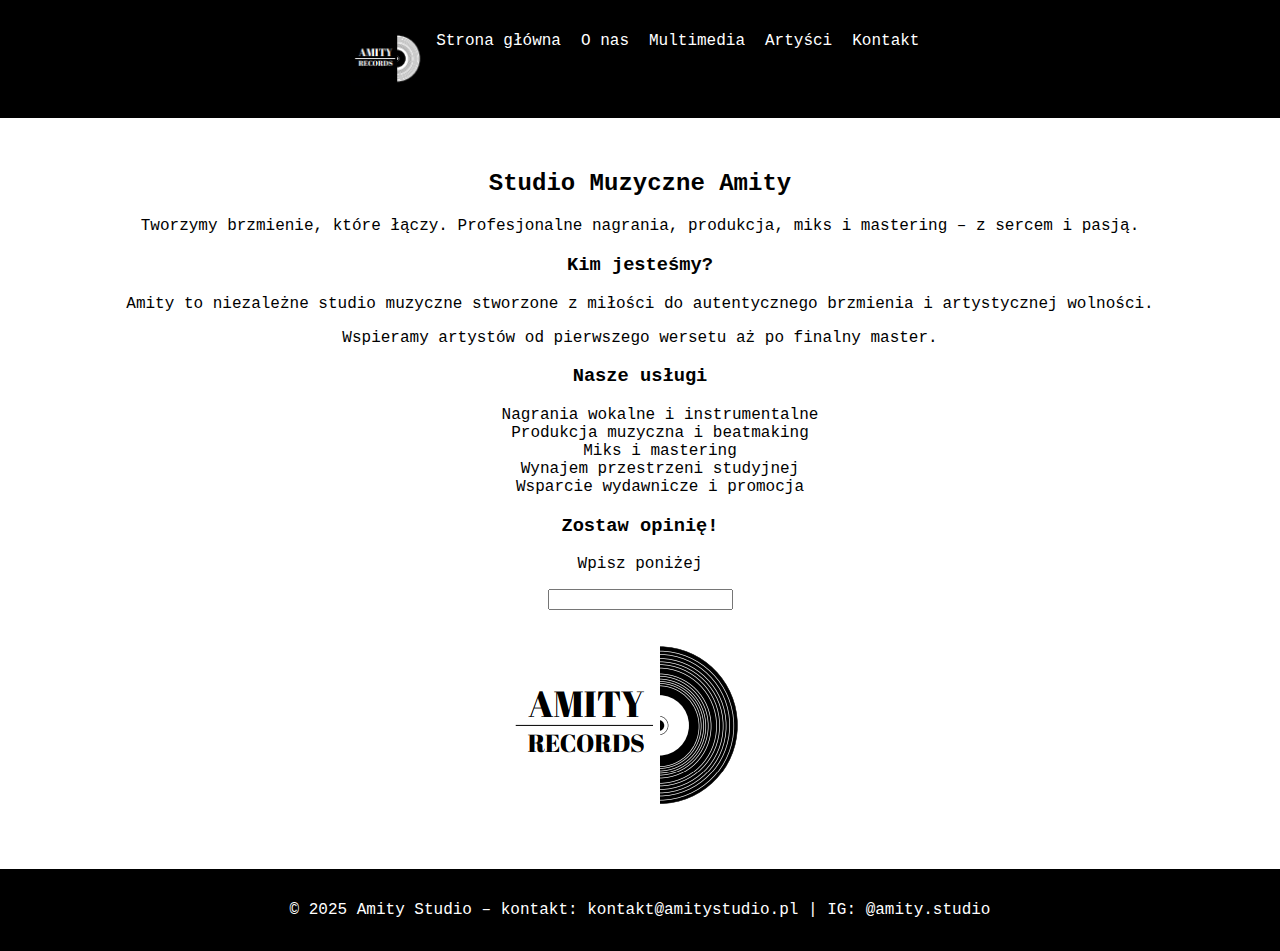
<file: index.html>
<!DOCTYPE html>
<html lang="pl">
<head>
  <meta charset="UTF-8" />
  <meta name="viewport" content="width=device-width, initial-scale=1.0" />
  <title>AMITY Records</title>
  <link rel="stylesheet" href="css.css" />
</head>
<body>
  <header>
    <nav>
      <ul>
        <img src="logobl.png" alt="Logo AMITY Records" id="logobl" />
        <li><a href="index.html">Strona główna</a></li>
        <li><a href="o-nas.html">O nas</a></li>
        <li><a href="multimedia.html">Multimedia</a></li>
       <li><a href="artysci.html">Artyści</a></li>
        <li><a href="kontakt.html">Kontakt</a></li>
      </ul>
    </nav>
  </header>

  <main>
    
  <section class="hero">
    <h2>Studio Muzyczne Amity</h2>
    <p>Tworzymy brzmienie, które łączy. Profesjonalne nagrania, produkcja, miks i mastering – z sercem i pasją.</p>
  </section>

  <section class="about">
    <h3>Kim jesteśmy?</h3>
    <p>Amity to niezależne studio muzyczne stworzone z miłości do autentycznego brzmienia i artystycznej wolności. </p>
      <p></p>Wspieramy artystów od pierwszego wersetu aż po finalny master.</p>
  </section>

  <section class="services">
    <h3>Nasze usługi</h3>
    <ul style="list-style-type:none">
      <li>Nagrania wokalne i instrumentalne</li>
      <li>Produkcja muzyczna i beatmaking</li>
      <li>Miks i mastering</li>
      <li>Wynajem przestrzeni studyjnej</li>
      <li>Wsparcie wydawnicze i promocja</li>
    </ul>
  </section>
  <h3>
    Zostaw opinię!
  </h3>
<p><label for="">Wpisz poniżej</label><br></p>
         <input type="text" id="fname" name="fname"><br>
    <img src="logo.png" alt="Logo AMITY Records" />
  </main>

  <footer>
    <p>&copy; 2025 Amity Studio – kontakt: kontakt@amitystudio.pl | IG: @amity.studio</p>
  </footer>
</body>
</html>
</file>
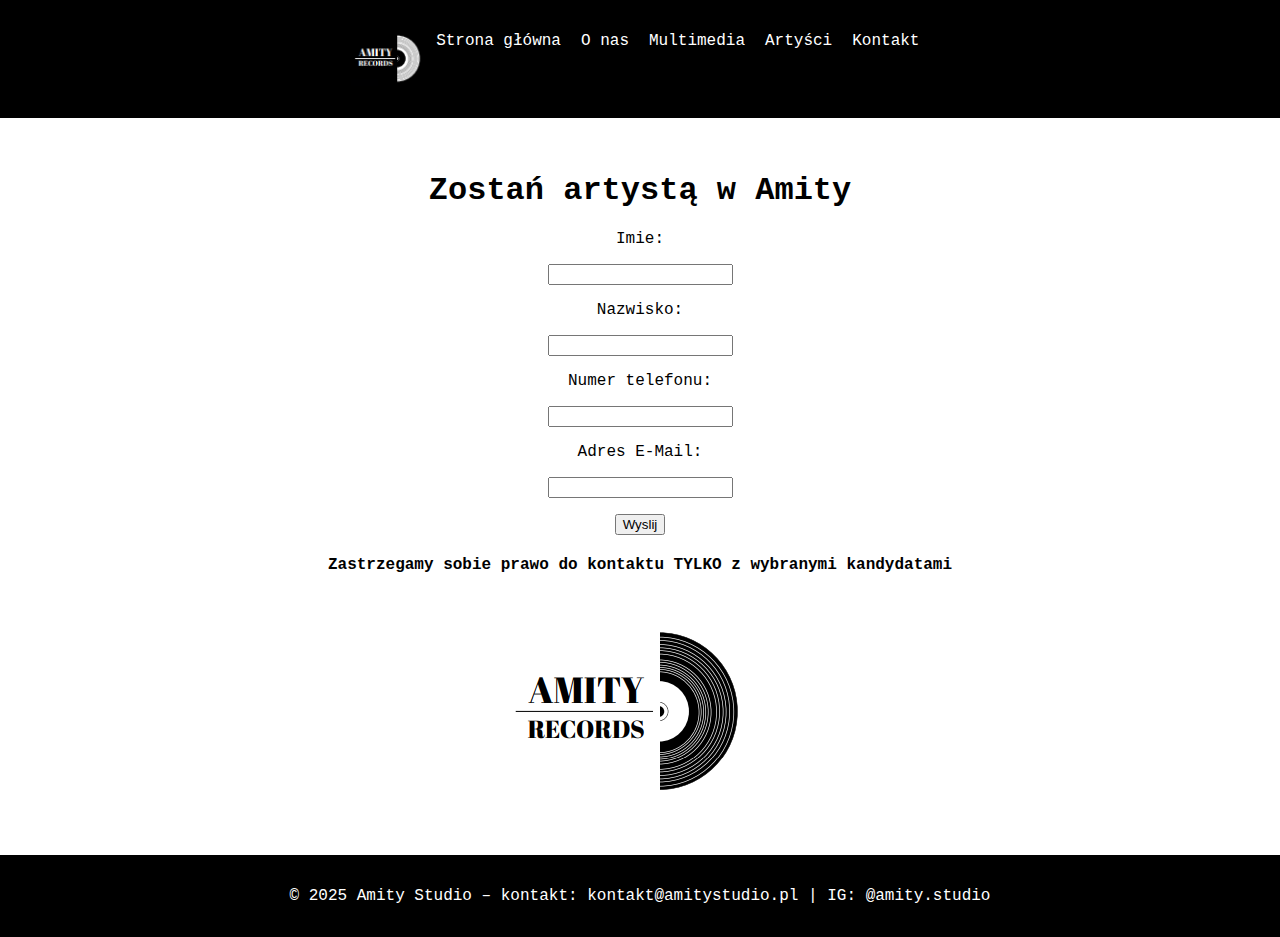
<file: formularz.html>
<!DOCTYPE html>
<html lang="pl">
<head>
  <meta charset="UTF-8" />
  <meta name="viewport" content="width=device-width, initial-scale=1.0" />
  <title>AMITY Records</title>
  <link rel="stylesheet" href="css.css" />
</head>
<body>
  <header>
    <nav>
      <ul>
     <img src="logobl.png" alt="Logo AMITY Records" id="logobl" />
        <li><a href="html.html">Strona główna</a></li>
        <li><a href="o-nas.html">O nas</a></li>
        <li><a href="multimedia.html">Multimedia</a></li>
        <li><a href="artysci.html">Artyści</a></li>
        <li><a href="kontakt.html">Kontakt</a></li>
      </ul>
    </nav>
  </header>

  <main>
    <h1>Zostań artystą w Amity</h1>
    <form>
         <p><label for="fname">Imie:</label><br></p>
         <input type="text" id="fname" name="fname"><br>
         <p></p><label for="lname">Nazwisko:</label><br></p>
         <input type="text" id="lname" name="lname">
          </form>
  <form>
    
         <p></p><label for="phone">Numer telefonu:</label><br> </p>
         <input type="text" id="phone" name="phone"><br>
        <p><label for="email">Adres E-Mail:</label><br></p>
         <input type="text" id="email" name="email">
    </form>

    <p><button>Wyslij</button></p>
    <h4>Zastrzegamy sobie prawo do kontaktu TYLKO z wybranymi kandydatami</h4>
    
    <img src="logo.png" alt="Logo AMITY Records" />
  </main>

  <footer>
    <p>&copy; 2025 Amity Studio – kontakt: kontakt@amitystudio.pl | IG: @amity.studio</p>
  </footer>
</body>
</html>
</file>
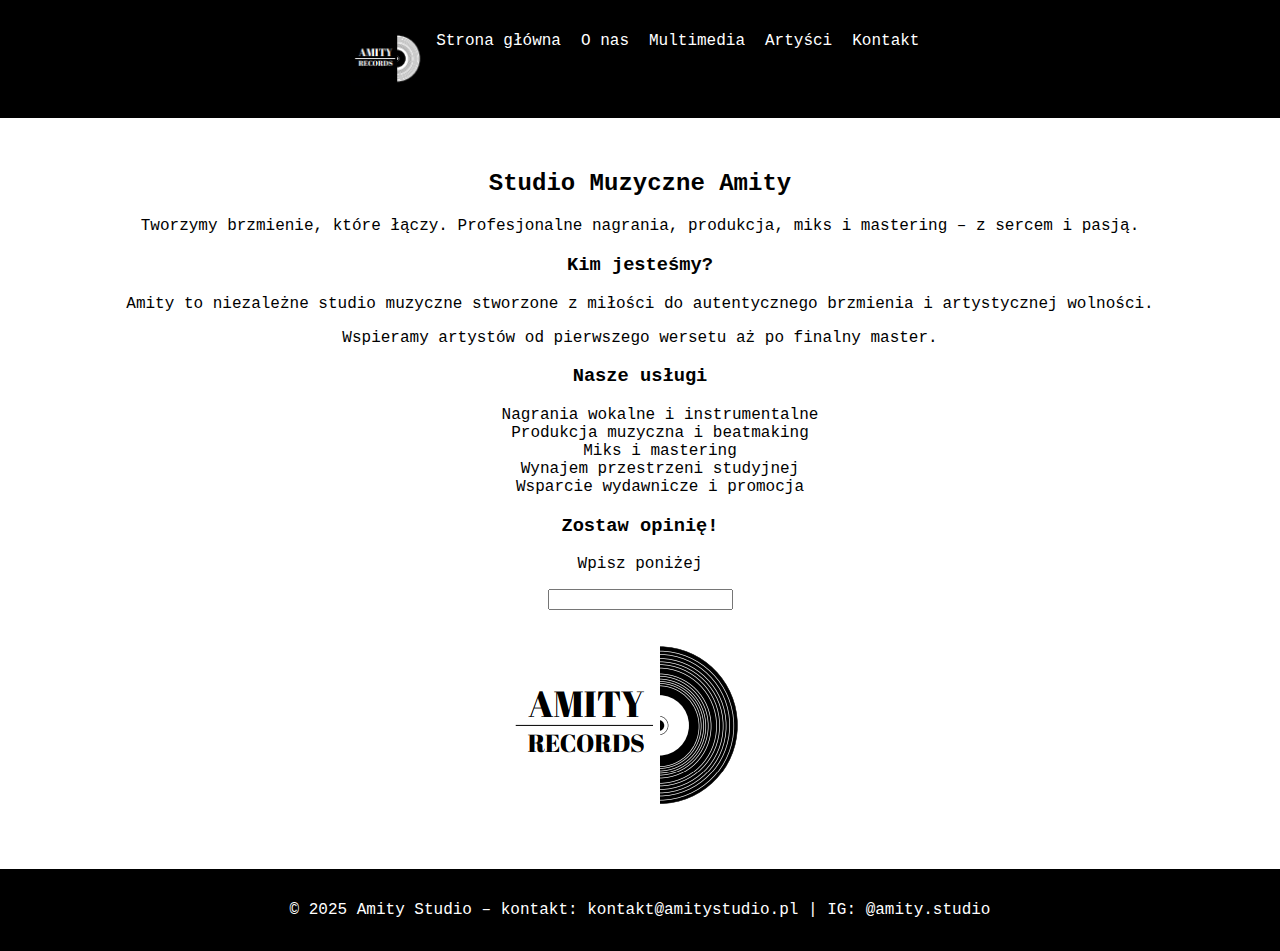
<file: html.html>
<!DOCTYPE html>
<html lang="pl">
<head>
  <meta charset="UTF-8" />
  <meta name="viewport" content="width=device-width, initial-scale=1.0" />
  <title>AMITY Records</title>
  <link rel="stylesheet" href="css.css" />
</head>
<body>
  <header>
    <nav>
      <ul>
        <img src="logobl.png" alt="Logo AMITY Records" id="logobl" />
        <li><a href="html.html">Strona główna</a></li>
        <li><a href="o-nas.html">O nas</a></li>
        <li><a href="multimedia.html">Multimedia</a></li>
       <li><a href="artysci.html">Artyści</a></li>
        <li><a href="kontakt.html">Kontakt</a></li>
      </ul>
    </nav>
  </header>

  <main>
    
  <section class="hero">
    <h2>Studio Muzyczne Amity</h2>
    <p>Tworzymy brzmienie, które łączy. Profesjonalne nagrania, produkcja, miks i mastering – z sercem i pasją.</p>
  </section>

  <section class="about">
    <h3>Kim jesteśmy?</h3>
    <p>Amity to niezależne studio muzyczne stworzone z miłości do autentycznego brzmienia i artystycznej wolności. </p>
      <p></p>Wspieramy artystów od pierwszego wersetu aż po finalny master.</p>
  </section>

  <section class="services">
    <h3>Nasze usługi</h3>
    <ul style="list-style-type:none">
      <li>Nagrania wokalne i instrumentalne</li>
      <li>Produkcja muzyczna i beatmaking</li>
      <li>Miks i mastering</li>
      <li>Wynajem przestrzeni studyjnej</li>
      <li>Wsparcie wydawnicze i promocja</li>
    </ul>
  </section>
  <h3>
    Zostaw opinię!
  </h3>
<p><label for="">Wpisz poniżej</label><br></p>
         <input type="text" id="fname" name="fname"><br>
    <img src="logo.png" alt="Logo AMITY Records" />
  </main>

  <footer>
    <p>&copy; 2025 Amity Studio – kontakt: kontakt@amitystudio.pl | IG: @amity.studio</p>
  </footer>
</body>
</html>
</file>
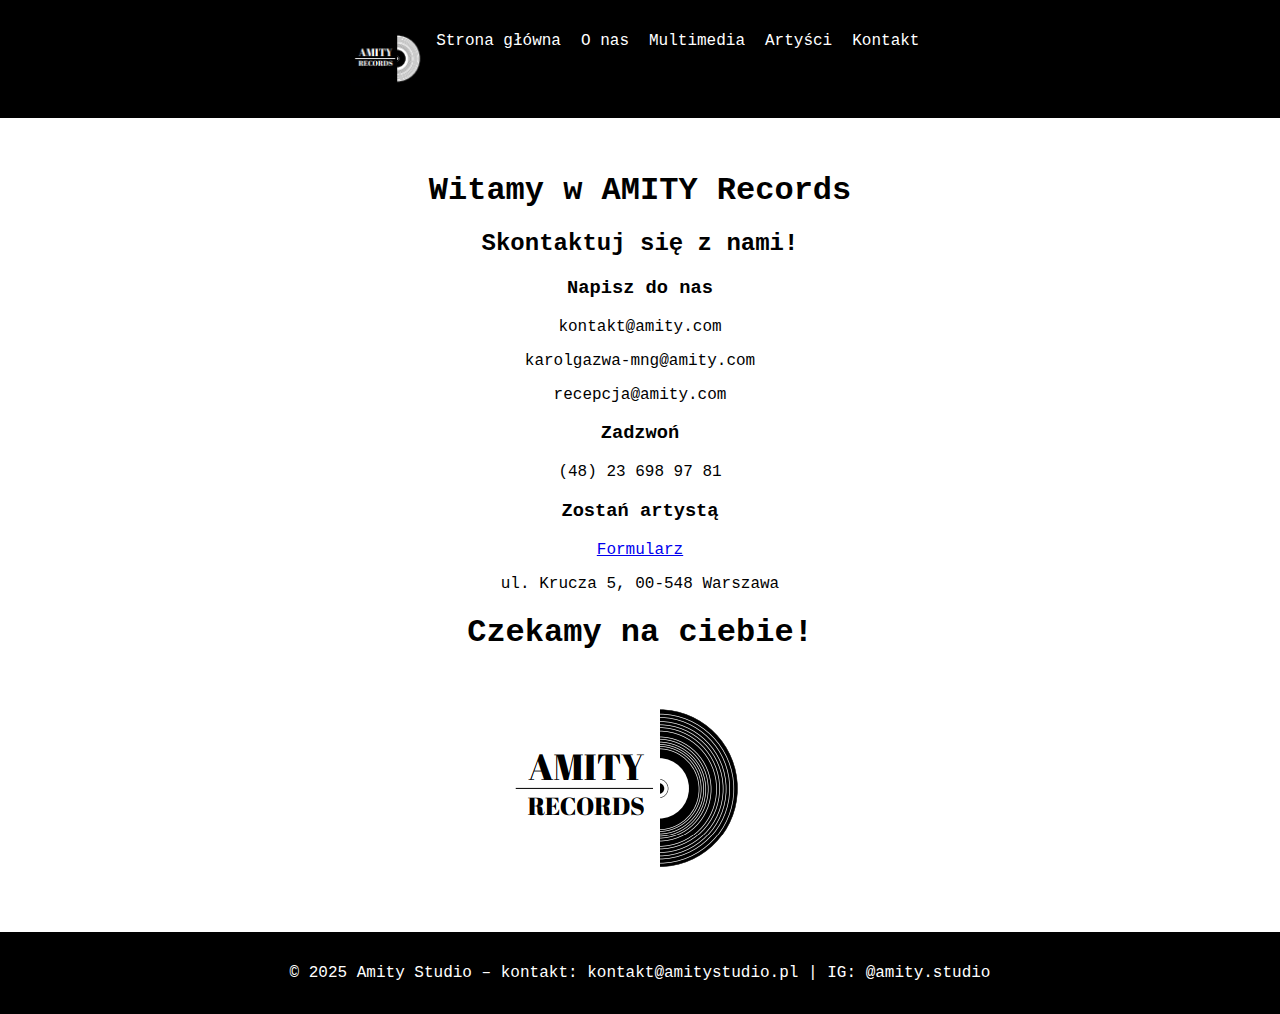
<file: kontakt.html>
<!DOCTYPE html>
<html lang="pl">
<head>
  <meta charset="UTF-8" />
  <meta name="viewport" content="width=device-width, initial-scale=1.0" />
  <title>AMITY Records</title>
  <link rel="stylesheet" href="css.css" />
</head>
<body>
  <header>
    <nav>
      <ul>
     <img src="logobl.png" alt="Logo AMITY Records" id="logobl" />
        <li><a href="html.html">Strona główna</a></li>
        <li><a href="o-nas.html">O nas</a></li>
        <li><a href="multimedia.html">Multimedia</a></li>
     <li><a href="artysci.html">Artyści</a></li>
        <li><a href="kontakt.html">Kontakt</a></li>
      </ul>
    </nav>
  </header>

  <main>
    <h1>Witamy w AMITY Records</h1>
    <h2>Skontaktuj się z nami!</h2>
    <h3>Napisz do nas</h3>
        <p>kontakt@amity.com</p>
        <p>karolgazwa-mng@amity.com</p>
        <p>recepcja@amity.com</p>
    <h3>Zadzwoń</h3>
        <p>(48) 23 698 97 81</p>

        <h3>Zostań artystą</h3>
        <a href="formularz.html" class="button">Formularz</a>
       
        <p>ul. Krucza 5, 00-548 Warszawa</p>

        <h1>Czekamy na ciebie!</h1>
        
        
    <img src="logo.png" alt="Logo AMITY Records" />
  </main>

  <footer>
    <p>&copy; 2025 Amity Studio – kontakt: kontakt@amitystudio.pl | IG: @amity.studio</p>
  </footer>
</body>
</html>
</file>
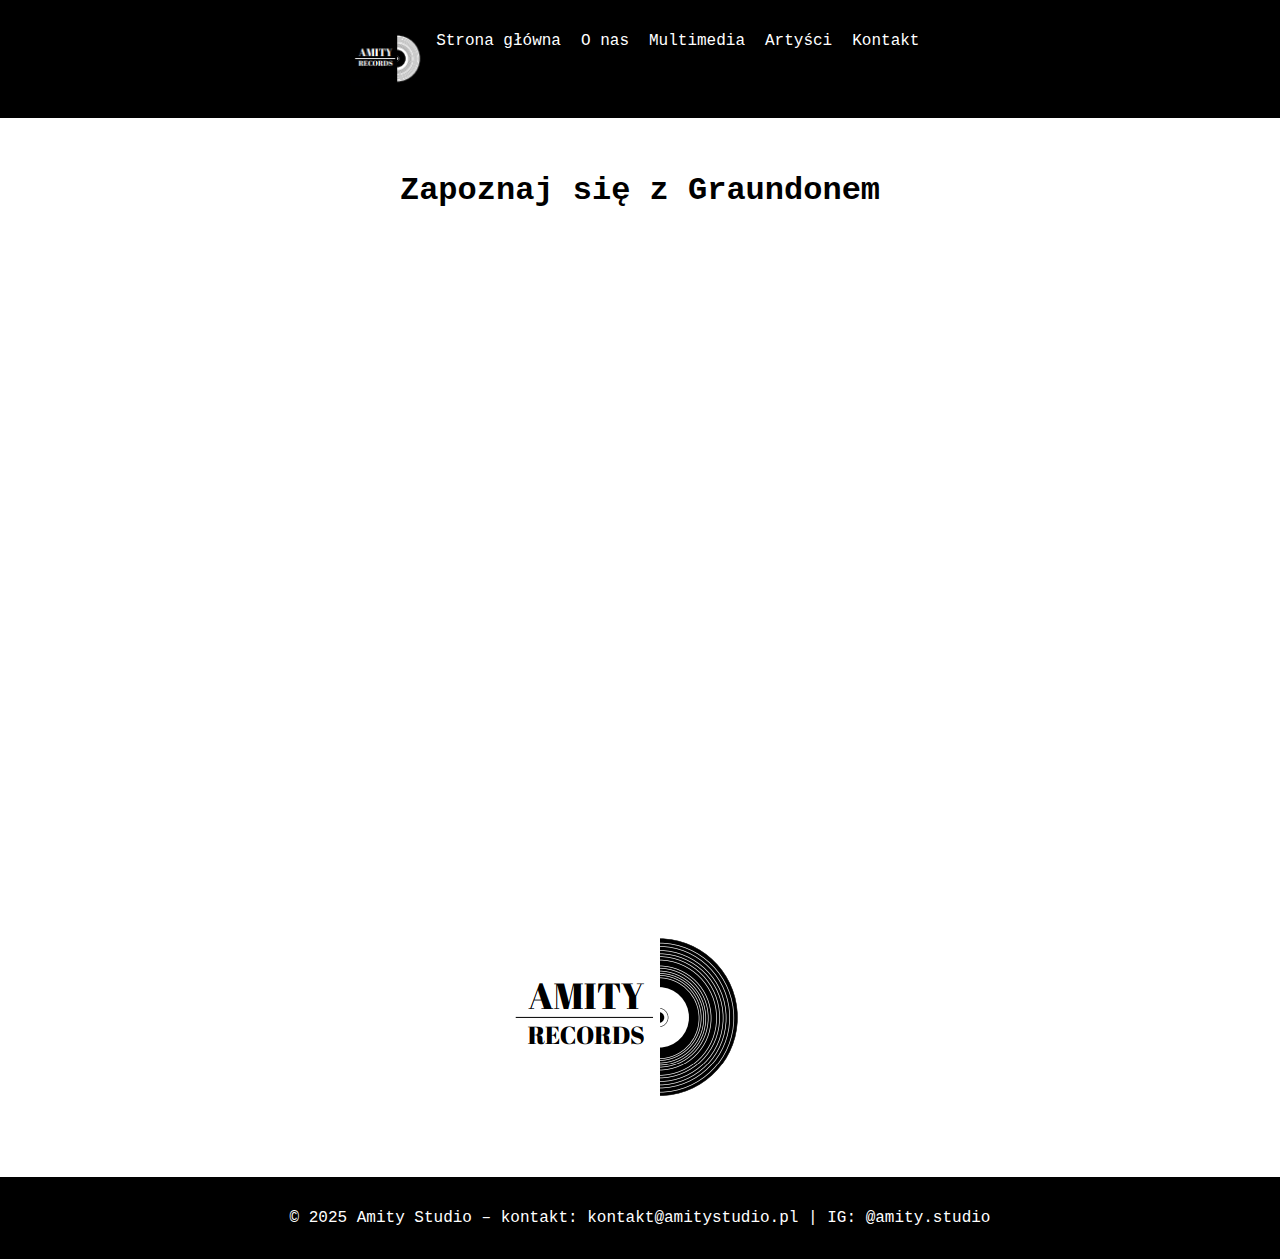
<file: multimedia.html>
<!DOCTYPE html>
<html lang="pl">
<head>
  <meta charset="UTF-8" />
  <meta name="viewport" content="width=device-width, initial-scale=1.0" />
  <title>AMITY Records</title>
  <link rel="stylesheet" href="css.css" />
</head>
<body>
  <header>
    <nav>
      <ul>
   <img src="logobl.png" alt="Logo AMITY Records" id="logobl" />
        <li><a href="html.html">Strona główna</a></li>
        <li><a href="o-nas.html">O nas</a></li>
        <li><a href="multimedia.html">Multimedia</a></li>
        <li><a href="artysci.html">Artyści</a></li>
        <li><a href="kontakt.html">Kontakt</a></li>
      </ul>
    </nav>
  </header>

  <main>
    <h1>Zapoznaj się z Graundonem</h1>
    <iframe width="560" height="315" src="https://www.youtube.com/embed/5Tmk8k9VHkE?si=g0hciDMGZ1xjEVHG" title="YouTube video player" frameborder="0" allow="accelerometer; autoplay; clipboard-write; encrypted-media; gyroscope; picture-in-picture; web-share" referrerpolicy="strict-origin-when-cross-origin" allowfullscreen></iframe>
    <iframe width="560" height="315" src="https://www.youtube.com/embed/IKZ8dBHGWXs?si=Acyu2TFkQy868Njy" title="YouTube video player" frameborder="0" allow="accelerometer; autoplay; clipboard-write; encrypted-media; gyroscope; picture-in-picture; web-share" referrerpolicy="strict-origin-when-cross-origin" allowfullscreen></iframe>
    <p></p>
    <iframe width="560" height="315" src="https://www.youtube.com/embed/4yaWce6shuc?si=x9jXtBXTs2JfqpDI" title="YouTube video player" frameborder="0" allow="accelerometer; autoplay; clipboard-write; encrypted-media; gyroscope; picture-in-picture; web-share" referrerpolicy="strict-origin-when-cross-origin" allowfullscreen></iframe>
    <iframe width="560" height="315" src="https://www.youtube.com/embed/1feYzEK2e-M?si=dO1Zo_beI9jnmAZs" title="YouTube video player" frameborder="0" allow="accelerometer; autoplay; clipboard-write; encrypted-media; gyroscope; picture-in-picture; web-share" referrerpolicy="strict-origin-when-cross-origin" allowfullscreen></iframe>
    <p><img src="logo.png" alt="Logo AMITY Records" /></p>
  </main>

  <footer>
    <p>&copy; 2025 Amity Studio – kontakt: kontakt@amitystudio.pl | IG: @amity.studio</p>
  </footer>
</body>
</html>
</file>
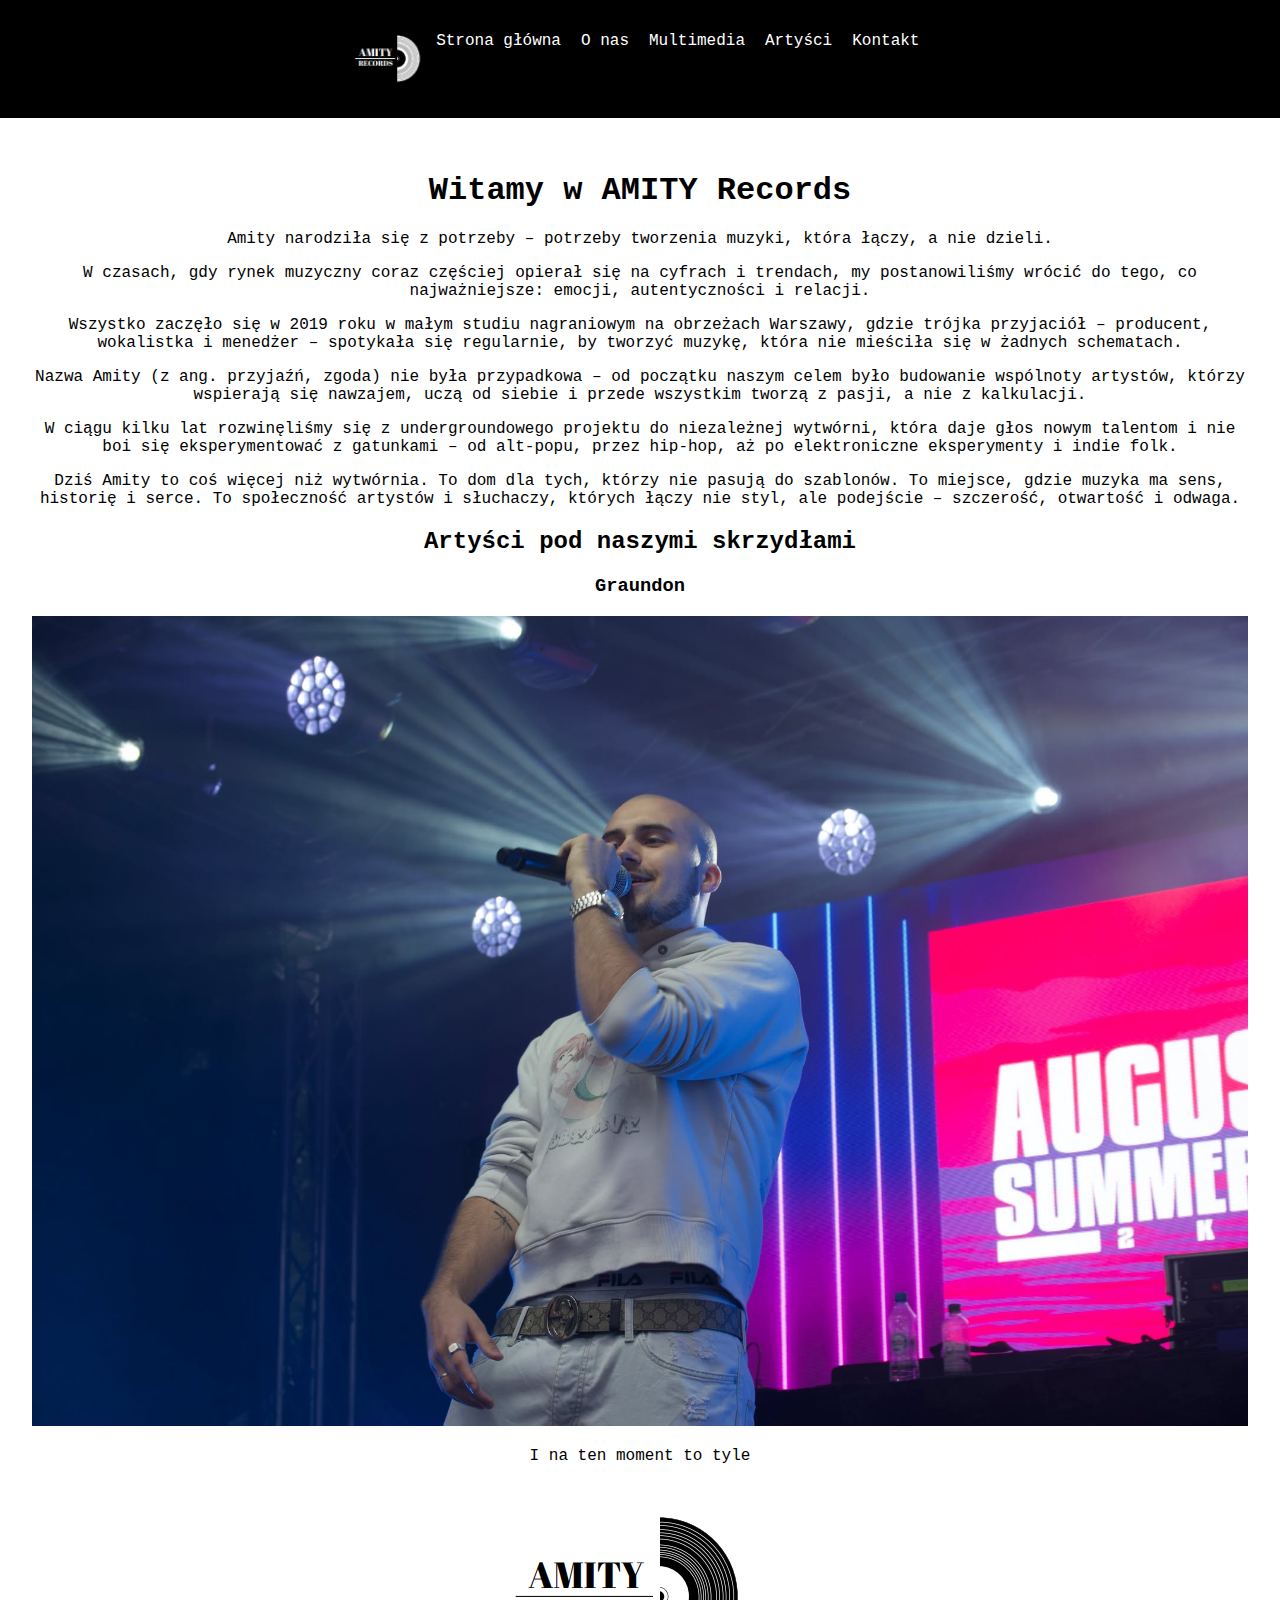
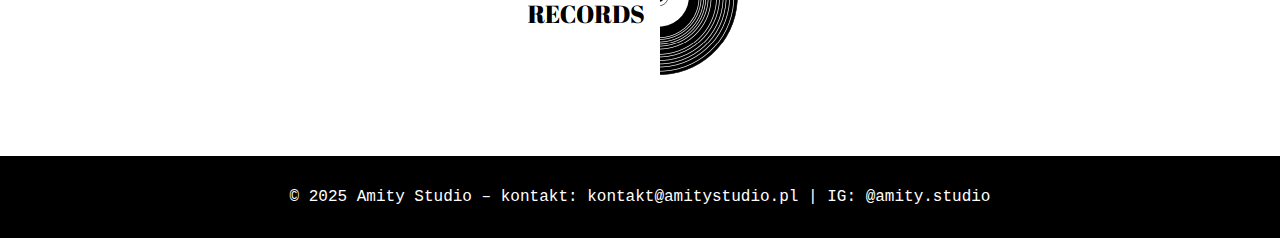
<file: o-nas.html>
<!DOCTYPE html>
<html lang="pl">
<head>
  <meta charset="UTF-8" />
  <meta name="viewport" content="width=device-width, initial-scale=1.0" />
  <title>AMITY Records</title>
  <link rel="stylesheet" href="css.css" />
</head>
<body>
  <header>
    <nav>
      <ul>
  <img src="logobl.png" alt="Logo AMITY Records" id="logobl" />
        <li><a href="index.html">Strona główna</a></li>
        <li><a href="o-nas.html">O nas</a></li>
        <li><a href="multimedia.html">Multimedia</a></li>
        <li><a href="artysci.html">Artyści</a></li>
        <li><a href="kontakt.html">Kontakt</a></li>
      </ul>
    </nav>
  </header>

  <main>
    <h1>Witamy w AMITY Records</h1>

    <p>Amity narodziła się z potrzeby – potrzeby tworzenia muzyki, która łączy, a nie dzieli. </p>
       <p>W czasach, gdy rynek muzyczny coraz częściej opierał się na cyfrach i trendach, my postanowiliśmy wrócić do tego, co najważniejsze: emocji, autentyczności i relacji.</p>

<p>Wszystko zaczęło się w 2019 roku w małym studiu nagraniowym na obrzeżach Warszawy, gdzie trójka przyjaciół – producent, wokalistka i menedżer – spotykała się regularnie, by tworzyć muzykę, która nie mieściła się w żadnych schematach.</p> 
Nazwa Amity (z ang. przyjaźń, zgoda) nie była przypadkowa – od początku naszym celem było budowanie wspólnoty artystów, którzy wspierają się nawzajem, uczą od siebie i przede wszystkim tworzą z pasji, a nie z kalkulacji.

<p>W ciągu kilku lat rozwinęliśmy się z undergroundowego projektu do niezależnej wytwórni, która daje głos nowym talentom i nie boi się eksperymentować z gatunkami – od alt-popu, przez hip-hop, aż po elektroniczne eksperymenty i indie folk. </p>

<p>Dziś Amity to coś więcej niż wytwórnia. To dom dla tych, którzy nie pasują do szablonów. To miejsce, gdzie muzyka ma sens, historię i serce. To społeczność artystów i słuchaczy, których łączy nie styl, ale podejście – szczerość, otwartość i odwaga.</p>

<H2>Artyści pod naszymi skrzydłami</H2>
<h3>Graundon</h3>
    <img src="graundon.jpg" alt="grubylysy" />
<p>I na ten moment to tyle</p>

<p><img src="logo.png" alt="Logo AMITY Records" /></p>
  </main>

  <footer>
    <p>&copy; 2025 Amity Studio – kontakt: kontakt@amitystudio.pl | IG: @amity.studio</p>
  </footer>
</body>
</html>
</file>
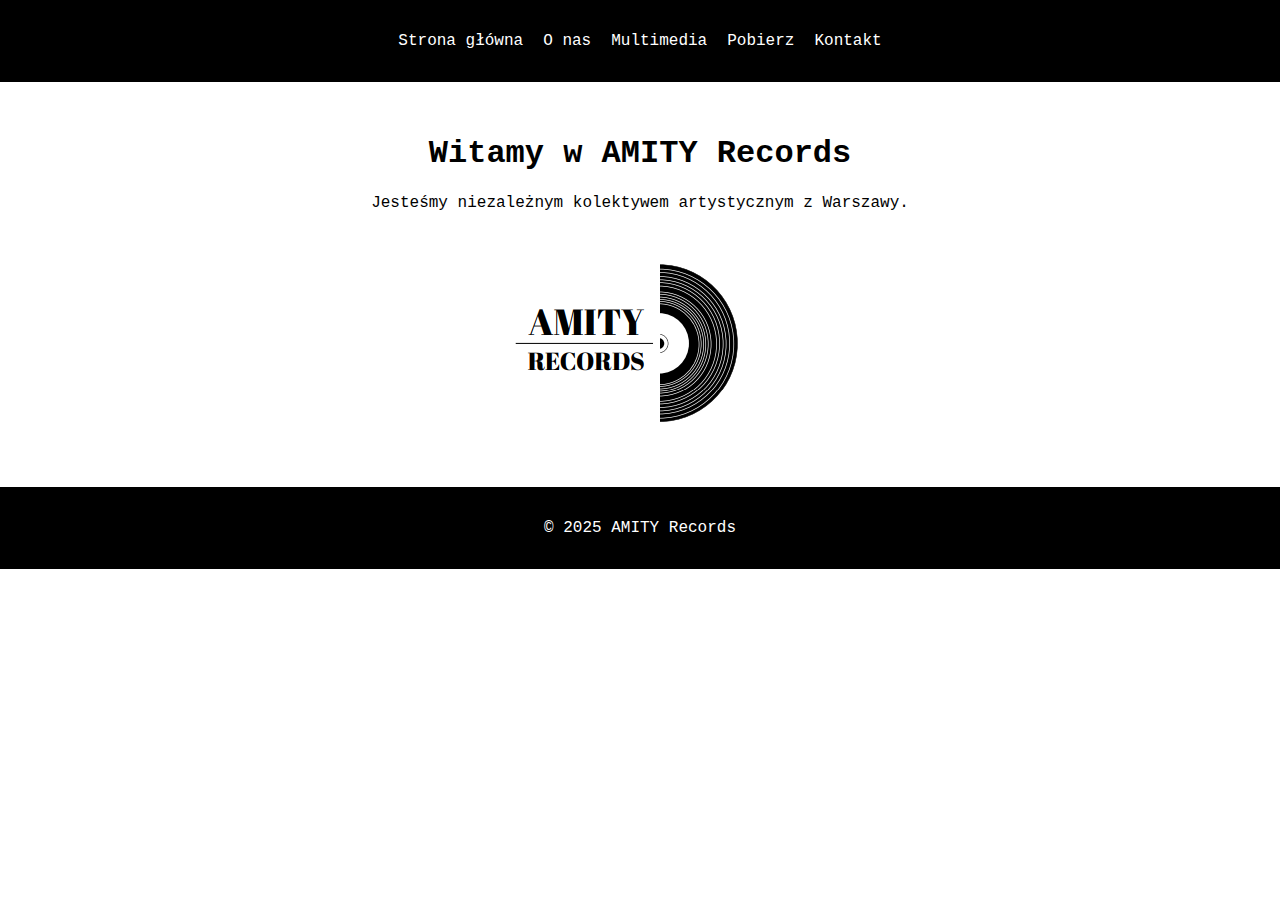
<file: pobierz.html>
<!DOCTYPE html>
<html lang="pl">
<head>
  <meta charset="UTF-8" />
  <meta name="viewport" content="width=device-width, initial-scale=1.0" />
  <title>AMITY Records</title>
  <link rel="stylesheet" href="css.css" />
</head>
<body>
  <header>
    <nav>
      <ul>
   
        <li><a href="html.html">Strona główna</a></li>
        <li><a href="o-nas.html">O nas</a></li>
        <li><a href="multimedia.html">Multimedia</a></li>
      <li><a href="artysci.html">Pobierz</a></li>
        <li><a href="kontakt.html">Kontakt</a></li>
      </ul>
    </nav>
  </header>

  <main>
    <h1>Witamy w AMITY Records</h1>
    <p>Jesteśmy niezależnym kolektywem artystycznym z Warszawy.</p>
    <img src="logo.png" alt="Logo AMITY Records" />
  </main>

  <footer>
    <p>&copy; 2025 AMITY Records</p>
  </footer>
</body>
</html>
</file>
<file: css.css>
body {
  font-family: 'Courier New', monospace;
  margin: 0;
  padding: 0;
}

header, footer {
  font-family: 'Courier New', monospace;
  background-color: #000;
  color: white;
  text-align: center;
  padding: 1rem;
}

nav ul {
  font-family: 'Courier New', monospace;
  display: flex;
  flex-wrap: wrap;
  justify-content: center;
  list-style: none;
  padding: 0;
}

nav ul li {
  margin: 0 10px;
}

nav ul li a {
  color: white;
  text-decoration: none;
}

main {
  padding: 2rem;
  text-align: center;
}

img {
  max-width: 100%;
  height: auto;
}

/* Responsywność */
@media (max-width: 600px) {
  nav ul {
    flex-direction: column;
  }
}

#lysy {
  width: 17cm;
  height: 12cm;
}

#logobl {
  float: left;
  align: left;
  width: 2cm;
  height: 1,5cm;
}
</file>
